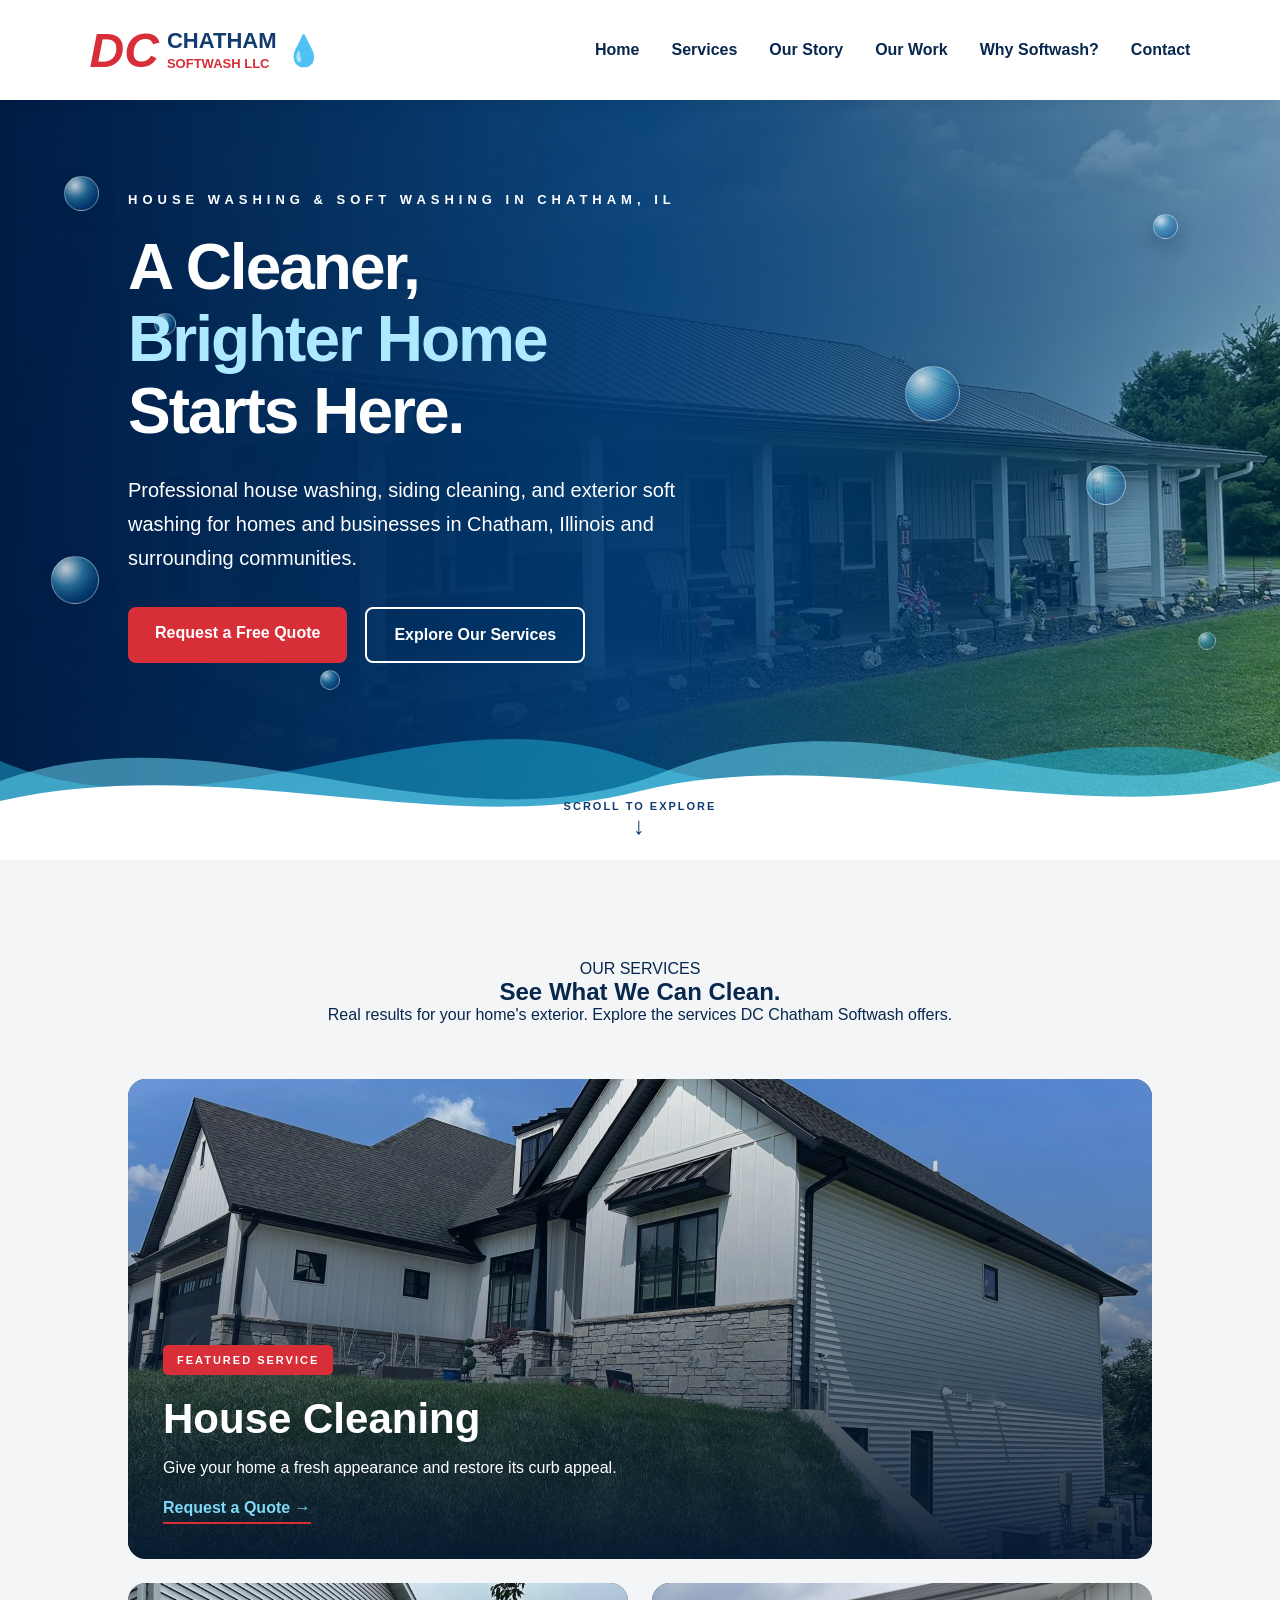
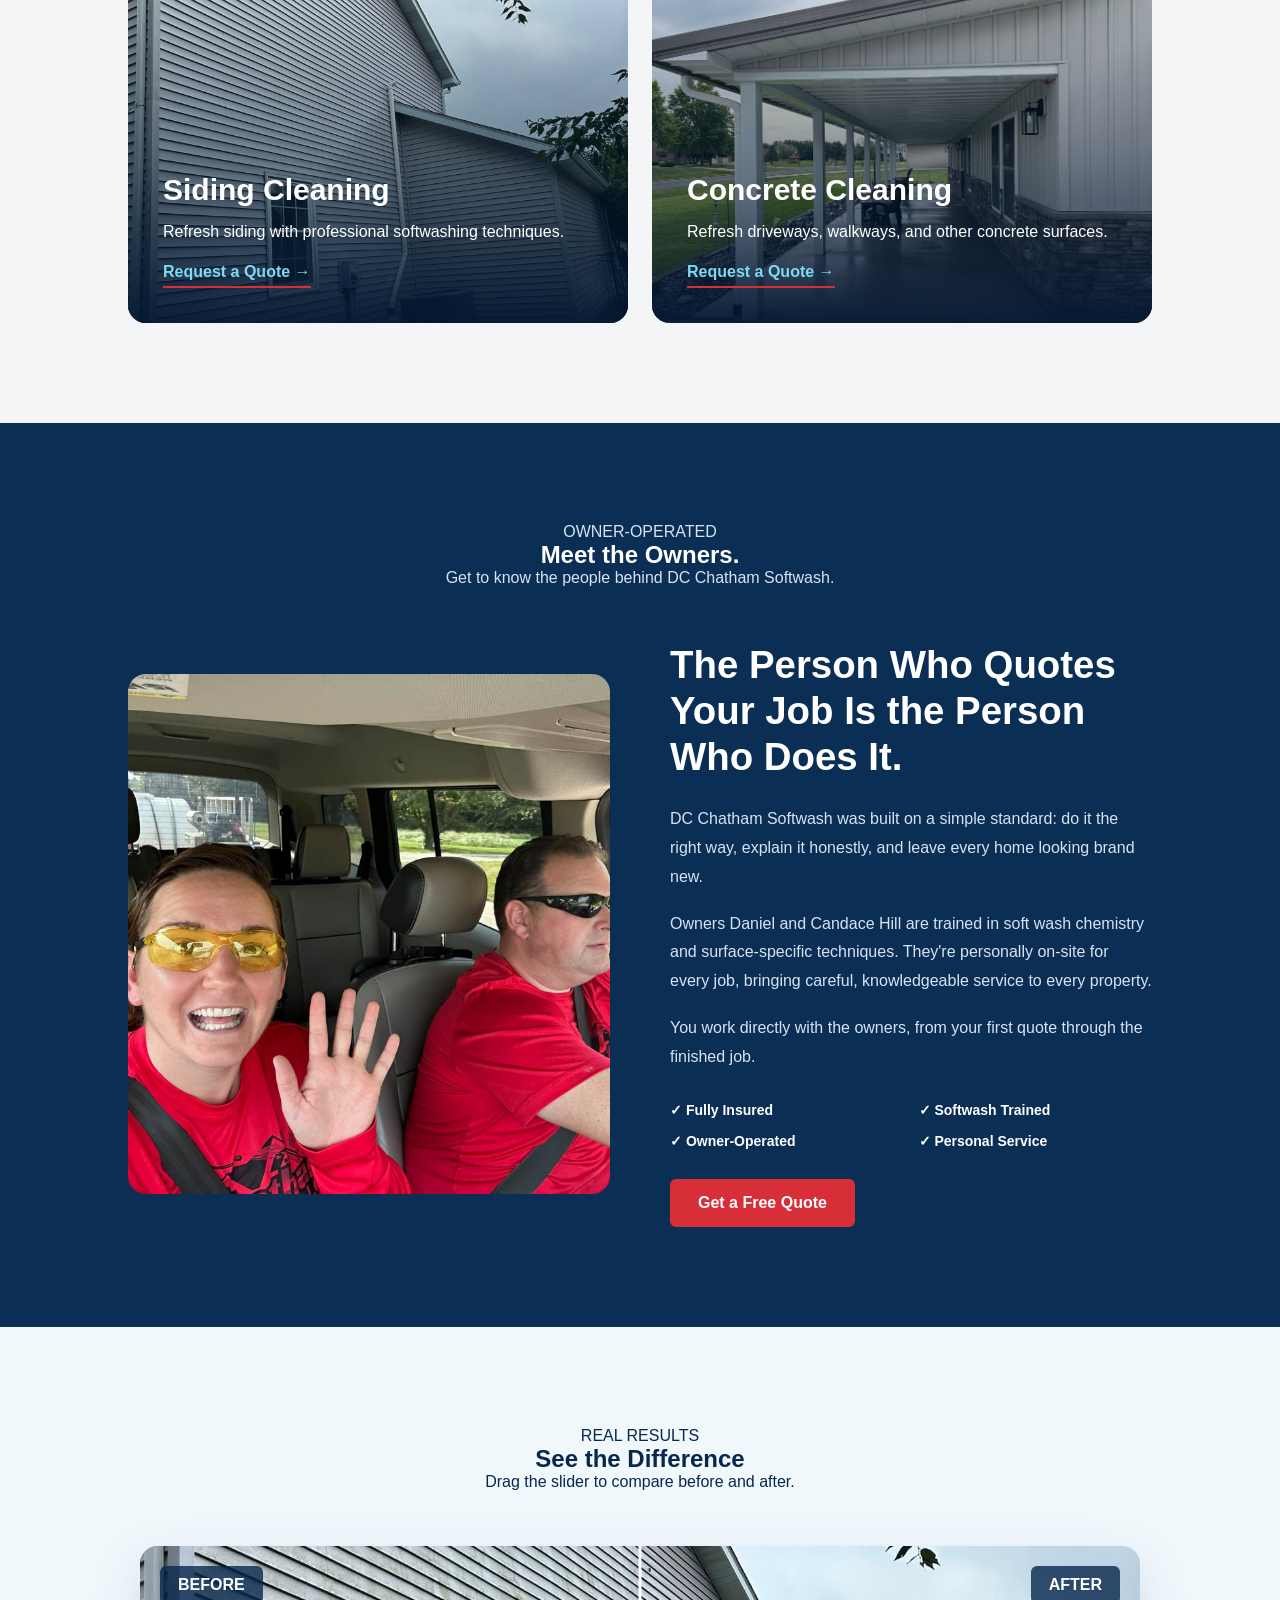
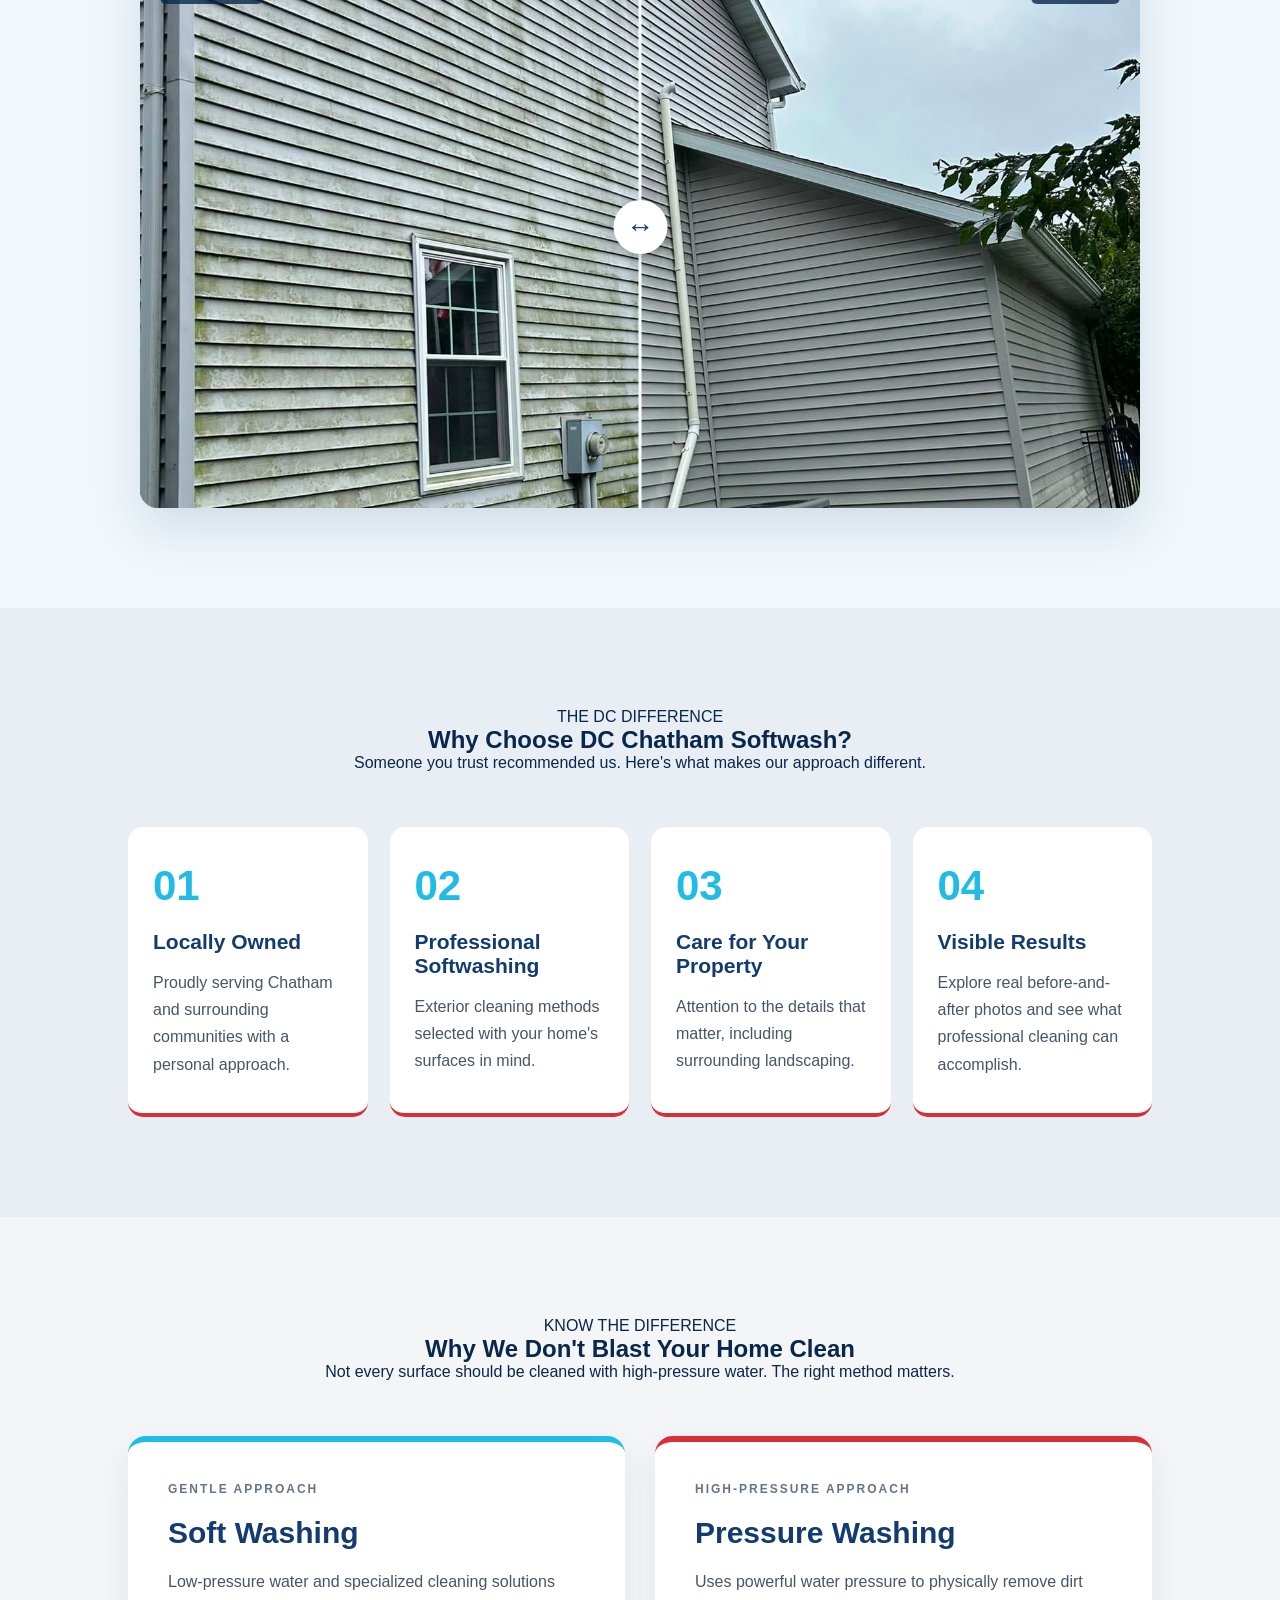
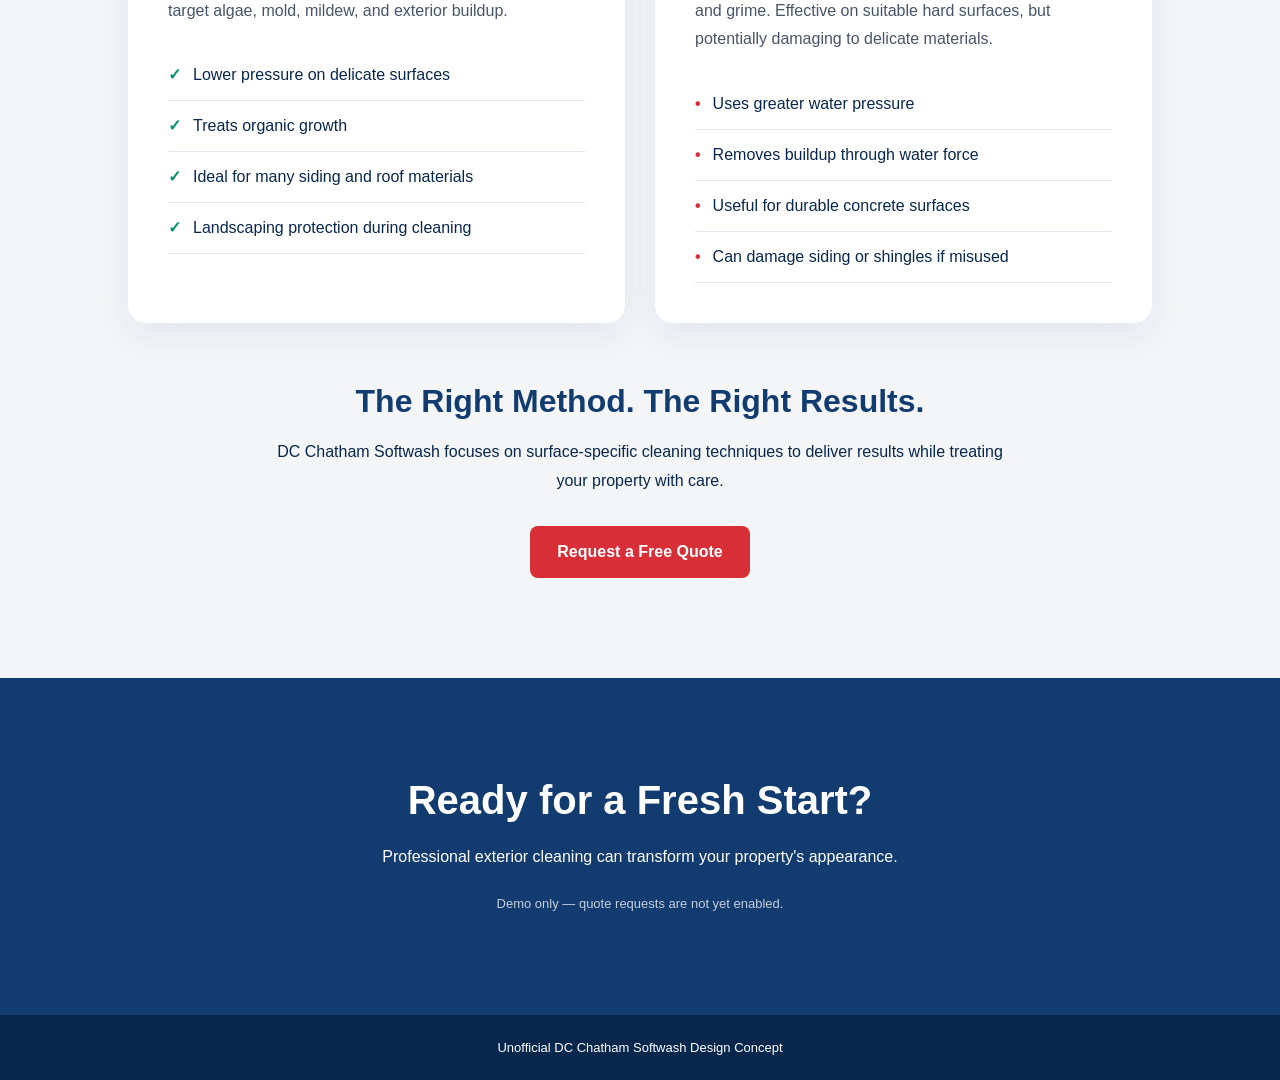
<file: index.html>
<!DOCTYPE html>
<html lang="en">

<head>
    <!-- Character encoding -->
    <meta charset="UTF-8">

    <!-- Mobile responsiveness -->
    <meta name="viewport"
          content="width=device-width, initial-scale=1.0">

    <!-- SEO page title -->
    <title>House Washing & Soft Washing in Chatham, IL | DC Chatham Softwash</title>

    <!-- Google search description -->
    <meta name="description"
          content="DC Chatham Softwash provides professional house washing, siding cleaning, and exterior soft washing in Chatham, Illinois. Contact us for a free quote.">

    <!-- Social media sharing -->
    <meta property="og:type" content="website">

    <meta property="og:title"
          content="DC Chatham Softwash | Professional Exterior Cleaning">

    <meta property="og:description"
          content="Professional house washing, siding cleaning, and exterior soft washing in Chatham, Illinois.">

    <!-- Theme color -->
    <meta name="theme-color" content="#092b50">

    <!-- GitHub Pages stylesheet -->
    <link rel="stylesheet" href="static/style.css">

    <!-- GitHub Pages JavaScript -->
    <script defer src="static/script.js"></script>
</head>

<body>

    <!-- NAVIGATION -->
    <header class="header">

        <a href="#home" class="logo">
            <span class="logo-dc">DC</span>
            <span class="logo-name">
                CHATHAM
                <small>SOFTWASH LLC</small>
            </span>
            <span class="logo-drop">&#128167;</span>
        </a>

        <button
            class="menu-toggle"
            type="button"
            aria-label="Open navigation menu"
            aria-expanded="false"
            aria-controls="main-navigation"
        >
            <span></span>
            <span></span>
            <span></span>
        </button>

        <nav
            class="navigation"
            id="main-navigation"
            aria-label="Main navigation"
        >
            <a href="#home">Home</a>
            <a href="#services">Services</a>
            <a href="#about">Our Story</a>
            <a href="#results">Our Work</a>
            <a href="#softwash">Why Softwash?</a>
            <a href="#contact">Contact</a>
        </nav>

    </header>

    <main>

        <!-- DRAMATIC HERO -->
        <section class="hero" id="home">

            <div class="hero-image"></div>
            <div class="hero-overlay"></div>

            <!-- MOVING WATER DROPLETS -->
            <div class="droplets" aria-hidden="true">
                <span class="droplet drop-1"></span>
                <span class="droplet drop-2"></span>
                <span class="droplet drop-3"></span>
                <span class="droplet drop-4"></span>
                <span class="droplet drop-5"></span>
                <span class="droplet drop-6"></span>
                <span class="droplet drop-7"></span>
                <span class="droplet drop-8"></span>
            </div>

            <!-- HERO TEXT -->
            <div class="hero-content">

                <p class="eyebrow">
                    HOUSE WASHING & SOFT WASHING IN CHATHAM, IL
                </p>

                <h1>
                    A Cleaner,<br>
                    <span>Brighter Home</span><br>
                    Starts Here.
                </h1>

                <p class="hero-description">
                    Professional house washing, siding cleaning,
                    and exterior soft washing for homes and
                    businesses in Chatham, Illinois and
                    surrounding communities.
                </p>

                <div class="hero-buttons">

                    <a href="#contact" class="btn btn-red">
                        Request a Free Quote
                    </a>

                    <a href="#services" class="btn btn-outline">
                        Explore Our Services
                    </a>

                </div>

            </div>

            <!-- LAYERED WATER WAVES -->
            <div class="wave-container" aria-hidden="true">

                <svg class="wave wave-back"
                     viewBox="0 0 1440 180"
                     preserveAspectRatio="none">
                    <path d="
                        M0,80
                        C240,170 480,0 720,80
                        C960,160 1200,10 1440,90
                        L1440,180 L0,180 Z
                    "/>
                </svg>

                <svg class="wave wave-middle"
                     viewBox="0 0 1440 180"
                     preserveAspectRatio="none">
                    <path d="
                        M0,100
                        C250,20 500,180 750,90
                        C1000,0 1200,150 1440,70
                        L1440,180 L0,180 Z
                    "/>
                </svg>

                <svg class="wave wave-front"
                     viewBox="0 0 1440 180"
                     preserveAspectRatio="none">
                    <path d="
                        M0,120
                        C250,70 500,160 720,110
                        C950,60 1200,150 1440,100
                        L1440,180 L0,180 Z
                    "/>
                </svg>

            </div>

            <a href="#services" class="scroll-cue">
                SCROLL TO EXPLORE
                <span>&#8595;</span>
            </a>

        </section>


        <!-- SERVICES -->
        <section class="services" id="services">

            <div class="section-heading">
                <p class="section-label">OUR SERVICES</p>

                <h2>
                    See What <span>We Can Clean.</span>
                </h2>

                <p>
                    Real results for your home's exterior.
                    Explore the services DC Chatham Softwash offers.
                </p>
            </div>

            <div class="services-gallery">

                <!-- FEATURED HOUSE CLEANING -->
                <article class="service-featured">

                    <img
                        src="static/images/cleaned_house2.jpg"
                        alt="Clean residential home exterior"
                    >

                    <div class="service-overlay">

                        <span class="service-tag">
                            FEATURED SERVICE
                        </span>

                        <h3>House Cleaning</h3>

                        <p>
                            Give your home a fresh appearance
                            and restore its curb appeal.
                        </p>

                        <a href="#contact" class="service-link">
                            Request a Quote &#8594;
                        </a>

                    </div>

                </article>

                <!-- SMALLER SERVICE CARDS -->
                <div class="services-secondary">

                    <article class="service-photo-card">

                        <img
                            src="static/images/houseside_after.jpg"
                            alt="House siding after softwashing"
                        >

                        <div class="service-overlay">

                            <h3>Siding Cleaning</h3>

                            <p>
                                Refresh siding with professional
                                softwashing techniques.
                            </p>

                            <a href="#contact" class="service-link">
                                Request a Quote &#8594;
                            </a>

                        </div>

                    </article>

                    <article class="service-photo-card">

                        <img
                            src="static/images/cleaned_concrete.jpg"
                            alt="Concrete after professional cleaning"
                        >

                        <div class="service-overlay">

                            <h3>Concrete Cleaning</h3>

                            <p>
                                Refresh driveways, walkways,
                                and other concrete surfaces.
                            </p>

                            <a href="#contact" class="service-link">
                                Request a Quote &#8594;
                            </a>

                        </div>

                    </article>

                </div>

            </div>

        </section>


        <!-- ABOUT -->
        <section class="owners-section" id="about">

            <div class="section-heading">

                <p class="section-label">OWNER-OPERATED</p>

                <h2>
                    Meet <span>the Owners.</span>
                </h2>

                <p>
                    Get to know the people behind DC Chatham Softwash.
                </p>

            </div>

            <div class="owners-layout">

                <div class="owners-photo">

                    <img
                        src="static/images/owners.jpg"
                        alt="Daniel and Candace Hill, owners of DC Chatham Softwash"
                    >

                </div>

                <div class="owners-content">

                    <h3>
                        The Person Who Quotes Your Job
                        Is the Person Who Does It.
                    </h3>

                    <p>
                        DC Chatham Softwash was built on a simple standard:
                        do it the right way, explain it honestly, and leave
                        every home looking brand new.
                    </p>

                    <p>
                        Owners Daniel and Candace Hill are trained in soft
                        wash chemistry and surface-specific techniques.
                        They're personally on-site for every job, bringing
                        careful, knowledgeable service to every property.
                    </p>

                    <p>
                        You work directly with the owners, from your first
                        quote through the finished job.
                    </p>

                    <div class="owners-trust">
                        <span>✓ Fully Insured</span>
                        <span>✓ Softwash Trained</span>
                        <span>✓ Owner-Operated</span>
                        <span>✓ Personal Service</span>
                    </div>

                    <a href="#contact" class="owners-button">
                        Get a Free Quote
                    </a>

                </div>

            </div>

        </section>


        <!-- BEFORE AND AFTER SLIDER -->
        <section class="results" id="results">

            <div class="section-heading">

                <p class="section-label">REAL RESULTS</p>

                <h2>
                    See the <span>Difference</span>
                </h2>

                <p>
                    Drag the slider to compare before and after.
                </p>

            </div>

            <div class="comparison">

                <img
                    class="after-image"
                    src="static/images/houseside_after.jpg"
                    alt="Exterior after cleaning"
                >

                <div class="before-layer">

                    <img
                        class="before-image"
                        src="static/images/houseside_before.jpg"
                        alt="Exterior before cleaning"
                    >

                </div>

                <span class="photo-label label-before">
                    BEFORE
                </span>

                <span class="photo-label label-after">
                    AFTER
                </span>

                <div class="slider-handle" aria-hidden="true">
                    <span>&#8596;</span>
                </div>

                <input
                    type="range"
                    class="comparison-slider"
                    min="0"
                    max="100"
                    value="50"
                    aria-label="Reveal before and after cleaning"
                >

            </div>

        </section>


        <!-- WHY US -->
        <section class="why-us" id="why-us">

            <div class="section-heading">

                <p class="section-label">THE DC DIFFERENCE</p>

                <h2>
                    Why Choose <span>DC Chatham Softwash?</span>
                </h2>

                <p>
                    Someone you trust recommended us.
                    Here's what makes our approach different.
                </p>

            </div>

            <div class="why-grid">

                <article class="why-card">

                    <div class="why-number">01</div>

                    <h3>Locally Owned</h3>

                    <p>
                        Proudly serving Chatham and surrounding
                        communities with a personal approach.
                    </p>

                </article>

                <article class="why-card">

                    <div class="why-number">02</div>

                    <h3>Professional Softwashing</h3>

                    <p>
                        Exterior cleaning methods selected
                        with your home's surfaces in mind.
                    </p>

                </article>

                <article class="why-card">

                    <div class="why-number">03</div>

                    <h3>Care for Your Property</h3>

                    <p>
                        Attention to the details that matter,
                        including surrounding landscaping.
                    </p>

                </article>

                <article class="why-card">

                    <div class="why-number">04</div>

                    <h3>Visible Results</h3>

                    <p>
                        Explore real before-and-after photos
                        and see what professional cleaning
                        can accomplish.
                    </p>

                </article>

            </div>

        </section>


        <!-- SOFTWASH VS PRESSURE WASH -->
        <section class="wash-comparison" id="softwash">

            <div class="section-heading">

                <p class="section-label">KNOW THE DIFFERENCE</p>

                <h2>
                    Why We Don't <span>Blast Your Home Clean</span>
                </h2>

                <p>
                    Not every surface should be cleaned with
                    high-pressure water. The right method matters.
                </p>

            </div>

            <div class="wash-grid">

                <article class="wash-card softwash-card">

                    <div class="wash-tag">GENTLE APPROACH</div>

                    <h3>Soft Washing</h3>

                    <p>
                        Low-pressure water and specialized cleaning
                        solutions target algae, mold, mildew,
                        and exterior buildup.
                    </p>

                    <ul>
                        <li>Lower pressure on delicate surfaces</li>
                        <li>Treats organic growth</li>
                        <li>Ideal for many siding and roof materials</li>
                        <li>Landscaping protection during cleaning</li>
                    </ul>

                </article>

                <article class="wash-card pressure-card">

                    <div class="wash-tag">HIGH-PRESSURE APPROACH</div>

                    <h3>Pressure Washing</h3>

                    <p>
                        Uses powerful water pressure to physically
                        remove dirt and grime. Effective on suitable
                        hard surfaces, but potentially damaging
                        to delicate materials.
                    </p>

                    <ul>
                        <li>Uses greater water pressure</li>
                        <li>Removes buildup through water force</li>
                        <li>Useful for durable concrete surfaces</li>
                        <li>Can damage siding or shingles if misused</li>
                    </ul>

                </article>

            </div>

            <div class="wash-bottom">

                <h3>The Right Method. The Right Results.</h3>

                <p>
                    DC Chatham Softwash focuses on surface-specific
                    cleaning techniques to deliver results while
                    treating your property with care.
                </p>

                <a href="#contact" class="btn btn-red">
                    Request a Free Quote
                </a>

            </div>

        </section>


        <!-- CONTACT -->
        <section class="contact" id="contact">

            <h2>Ready for a Fresh Start?</h2>

            <p>
                Professional exterior cleaning can
                transform your property's appearance.
            </p>

            <p class="demo-note">
                Demo only — quote requests are not yet enabled.
            </p>

        </section>

    </main>


    <!-- FOOTER -->
    <footer>
        <p>Unofficial DC Chatham Softwash Design Concept</p>
    </footer>

</body>
</html>
</file>
<file: static/style.css>
/* ==========================
   COLORS AND RESET
========================== */

:root {
    --navy: #123b70;
    --dark-blue: #08274d;
    --red: #d72e38;
    --water: #20bce5;
    --ice: #f1f8fc;
    --white: #ffffff;
    --scroll: 0;
}

* {
    margin: 0;
    padding: 0;
    box-sizing: border-box;
}

html {
    scroll-behavior: smooth;
}

body {
    font-family: Arial, sans-serif;
    color: var(--dark-blue);
    overflow-x: hidden;
}

a {
    text-decoration: none;
}

/* ==========================
   HEADER
========================== */

.header {
    height: 100px;
    padding: 0 7%;
    display: flex;
    align-items: center;
    justify-content: space-between;
    gap: 20px;
    background: white;
    position: relative;
    z-index: 20;
}

.logo {
    display: flex;
    align-items: center;
    gap: 8px;
}

.logo-dc {
    font-size: 48px;
    font-weight: 900;
    font-style: italic;
    color: var(--red);
}

.logo-name {
    font-size: 22px;
    font-weight: 900;
    color: var(--navy);
    line-height: 1;
}

.logo-name small {
    display: block;
    color: var(--red);
    font-size: 13px;
    margin-top: 5px;
}

.logo-drop {
    font-size: 30px;
}

.navigation {
    display: flex;
    gap: 32px;
}

.navigation a {
    color: var(--dark-blue);
    font-weight: bold;
}

.navigation a:hover {
    color: var(--red);
}

.header-quote {
    background: var(--red);
    color: white;
    padding: 14px 24px;
    border-radius: 8px;
    font-weight: bold;
}

/* ==========================
   DRAMATIC HERO
========================== */

.hero {
    min-height: 760px;
    position: relative;
    display: flex;
    align-items: center;
    overflow: hidden;
    isolation: isolate;
    --scroll: 0;
}

.hero-image {
    position: absolute;
    inset: 0;
    z-index: -3;


background-image:
    linear-gradient(
        90deg,
        rgba(5, 25, 50, 0.85) 0%,
        rgba(5, 25, 50, 0.55) 45%,
        rgba(5, 25, 50, 0.15) 100%
    ),
    url("images/cleaned_house_straightened.jpg");


    background-size: cover;
    background-position: center;

    transform: scale(calc(1 + var(--scroll) * .14));
    will-change: transform;
}

.hero-overlay {
    position: absolute;
    inset: 0;
    z-index: -2;

    background: linear-gradient(
        90deg,
        rgba(0, 28, 69, .98),
        rgba(0, 63, 122, .86),
        rgba(0, 102, 158, .25)
    );
}

.hero-content {
    position: relative;
    z-index: 5;
    padding: 75px 10% 180px;
    max-width: 1050px;
    color: white;
}

.eyebrow {
    letter-spacing: 5px;
    font-size: 13px;
    font-weight: bold;
    margin-bottom: 25px;
}

.hero h1 {
    font-size: clamp(42px, 5vw, 76px);
    line-height: 1.12;
    letter-spacing: -2px;
    margin-bottom: 25px;
}

.hero h1 span {
    color: #aeeaff;
}

.hero-description {
    font-size: 20px;
    line-height: 1.7;
    max-width: 600px;
    margin-bottom: 32px;
}

.hero-buttons {
    display: flex;
    gap: 18px;
    flex-wrap: wrap;
}

.btn {
    padding: 17px 27px;
    border-radius: 8px;
    font-weight: bold;
    transition: transform .3s;
}

.btn:hover {
    transform: translateY(-4px);
}

.btn-red {
    background: var(--red);
    color: white;
}

.btn-outline {
    border: 2px solid white;
    color: white;
}

/* ==========================
   DRAMATIC DROPLETS
========================== */

.droplets {
    position: absolute;
    inset: 0;
    pointer-events: none;
    z-index: 2;
}

.droplet {
    position: absolute;
    width: 35px;
    height: 35px;
    border-radius: 50%;

    background: radial-gradient(
        circle at 30% 25%,
        rgba(255,255,255,.95),
        rgba(90,215,255,.5) 38%,
        rgba(0,100,200,.18) 75%
    );

    border: 1px solid #ffffff77;

    box-shadow:
        inset -5px -7px 12px #004b8b55,
        0 8px 20px #001b3d55;

    opacity: .8;

    transform: translateY(
        calc(var(--scroll) * 200px)
    );

    will-change: transform;
}

.drop-1 { top: 10%; left: 5%; }
.drop-2 { top: 28%; left: 12%; width: 22px; height: 22px; }
.drop-3 { top: 60%; left: 4%; width: 48px; height: 48px; }
.drop-4 { top: 15%; right: 8%; width: 25px; height: 25px; }
.drop-5 { top: 48%; right: 12%; width: 40px; height: 40px; }
.drop-6 { top: 70%; right: 5%; width: 18px; height: 18px; }
.drop-7 { top: 35%; right: 25%; width: 55px; height: 55px; }
.drop-8 { top: 75%; left: 25%; width: 20px; height: 20px; }

.drop-2,
.drop-5,
.drop-7 {
    transform: translateY(
        calc(var(--scroll) * 320px)
    );
}

/* ==========================
   LAYERED WATER WAVES
========================== */

.wave-container {
    position: absolute;
    bottom: -1px;
    left: 0;
    width: 100%;
    height: 180px;
    overflow: hidden;
    z-index: 4;
    pointer-events: none;
}

.wave {
    position: absolute;
    bottom: 0;
    width: 100%;
    height: 100%;
    will-change: transform;
}

.wave-back {
    fill: rgba(32,188,229,.45);
    transform: translateY(
        calc(var(--scroll) * -50px)
    );
}

.wave-middle {
    fill: rgba(105,215,245,.55);
    transform: translateY(
        calc(var(--scroll) * -30px)
    );
}

.wave-front {
    fill: white;
    transform: translateY(
        calc(var(--scroll) * -12px)
    );
}

.scroll-cue {
    position: absolute;
    bottom: 20px;
    left: 50%;
    transform: translateX(-50%);
    z-index: 6;
    color: var(--navy);
    font-size: 11px;
    font-weight: bold;
    letter-spacing: 2px;
    text-align: center;
}

.scroll-cue span {
    display: block;
    font-size: 24px;
}


/* ==========================
   SERVICES PHOTO GALLERY
========================== */

.services {
    padding: 100px 10%;
    background: #ffffff;
}

.services-gallery {
    max-width: 1200px;
    margin: 0 auto;
    display: grid;
    gap: 24px;
}

.service-featured,
.service-photo-card {
    position: relative;
    overflow: hidden;
    border-radius: 18px;
    isolation: isolate;
    background: #123b70;
}

.service-featured {
    min-height: 480px;
}

.services-secondary {
    display: grid;
    grid-template-columns: repeat(2, 1fr);
    gap: 24px;
}

.service-photo-card {
    min-height: 340px;
}

/* IMAGES */

.service-featured img,
.service-photo-card img {
    position: absolute;
    width: 100%;
    height: 100%;
    inset: 0;
    object-fit: cover;
    z-index: -2;
    transition: transform 0.6s ease;
}

/* DARK OVERLAY */

.service-featured::after,
.service-photo-card::after {
    content: "";
    position: absolute;
    inset: 0;
    z-index: -1;

    background: linear-gradient(
        to top,
        rgba(3, 23, 49, 0.95),
        rgba(3, 23, 49, 0.45) 50%,
        rgba(3, 23, 49, 0.05)
    );
}

/* TEXT */

.service-overlay {
    position: absolute;
    bottom: 0;
    left: 0;
    width: 100%;
    padding: 35px;
    color: white;
}

.service-overlay h3 {
    font-size: 30px;
    margin-bottom: 12px;
}

.service-featured .service-overlay h3 {
    font-size: 42px;
}

.service-overlay p {
    font-size: 16px;
    line-height: 1.6;
    max-width: 500px;
    margin-bottom: 18px;
}

.service-tag {
    display: inline-block;
    background: #d72e38;
    color: white;
    padding: 9px 14px;
    border-radius: 5px;
    font-size: 11px;
    font-weight: bold;
    letter-spacing: 2px;
    margin-bottom: 20px;
}

.service-link {
    display: inline-block;
    color: #7dd9f5;
    font-weight: bold;
    padding-bottom: 5px;
    border-bottom: 2px solid #d72e38;
}

.service-link:hover {
    color: white;
}

/* HOVER EFFECT */

.service-featured:hover img,
.service-photo-card:hover img {
    transform: scale(1.07);
}

/* MOBILE */

@media (max-width: 700px) {
    .services {
        padding: 75px 6%;
    }

    .services-secondary {
        grid-template-columns: 1fr;
    }

    .service-featured {
        min-height: 420px;
    }

    .service-photo-card {
        min-height: 340px;
    }

    .service-overlay {
        padding: 25px;
    }

    .service-featured .service-overlay h3 {
        font-size: 32px;
    }

    .service-overlay h3 {
        font-size: 26px;
    }
}

@media (prefers-reduced-motion: reduce) {
    .service-featured img,
    .service-photo-card img {
        transition: none;
    }
}


/* ==========================
   ABOUT AND CONTACT
========================== */

.about {
    padding: 100px 10%;
    background: var(--ice);
}

.about h2 {
    font-size: 40px;
    margin-bottom: 20px;
}

.about p {
    line-height: 1.8;
}

.contact {
    padding: 100px 10%;
    background: var(--navy);
    color: white;
    text-align: center;
}

.contact h2 {
    font-size: 40px;
    margin-bottom: 20px;
}

.contact p {
    line-height: 1.8;
}

.demo-note {
    margin-top: 20px;
    font-size: 13px;
    opacity: .75;
}

footer {
    background: var(--dark-blue);
    color: white;
    text-align: center;
    padding: 25px;
    font-size: 13px;
}

/* ==========================
   RESPONSIVE DESIGN
========================== */

@media (max-width: 900px) {
    .header {
        height: auto;
        padding: 20px 5%;
        flex-wrap: wrap;
    }

    .navigation {
        width: 100%;
        justify-content: center;
        flex-wrap: wrap;
        order: 3;
    }

    .hero-content {
        padding: 100px 7% 180px;
    }

    .service-grid {
        grid-template-columns: repeat(2, 1fr);
    }
}

@media (max-width: 600px) {
    .header {
        justify-content: center;
    }

    .logo-dc {
        font-size: 36px;
    }

    .logo-name {
        font-size: 17px;
    }

    .navigation {
        gap: 15px;
        font-size: 13px;
    }

    .hero {
        min-height: 720px;
    }

    .hero-content {
        padding: 85px 6% 175px;
    }

    .hero h1 {
        letter-spacing: -1px;
    }

    .hero-description {
        font-size: 16px;
    }

    .eyebrow {
        letter-spacing: 2px;
        font-size: 11px;
    }

    .wave-container {
        height: 110px;
    }

    .services,
    .about,
    .contact {
        padding: 75px 6%;
    }

    .service-grid {
        grid-template-columns: 1fr;
    }
}

@media (prefers-reduced-motion: reduce) {
    html {
        scroll-behavior: auto;
    }

    .hero-image,
    .droplet,
    .wave {
        transform: none !important;
        will-change: auto;
    }

    .btn,
    .service-card {
        transition: none;
    }
}

/* BEFORE AND AFTER RESULTS */

.results {
    padding: 100px 10%;
    background: #f1f8fc;
}

.comparison {
    --position: 50%;
    position: relative;
    width: 100%;
    max-width: 1000px;
    aspect-ratio: 16 / 9;
    margin: 0 auto;
    overflow: hidden;
    border-radius: 18px;
    box-shadow: 0 20px 50px #123b7025;
}

.after-image,
.before-image {
    position: absolute;
    inset: 0;
    width: 100%;
    height: 100%;
    object-fit: cover;
}

.before-layer {
    position: absolute;
    inset: 0;
    clip-path: inset(0 calc(100% - var(--position)) 0 0);
}

.photo-label {
    position: absolute;
    top: 20px;
    padding: 10px 18px;
    border-radius: 6px;
    background: #08274dcc;
    color: white;
    font-weight: bold;
    z-index: 2;
}

.label-before {
    left: 20px;
}

.label-after {
    right: 20px;
}

.slider-handle {
    position: absolute;
    top: 0;
    bottom: 0;
    left: var(--position);
    width: 3px;
    background: white;
    transform: translateX(-50%);
    pointer-events: none;
    z-index: 3;
}

.slider-handle span {
    position: absolute;
    top: 50%;
    left: 50%;
    transform: translate(-50%, -50%);
    display: grid;
    place-items: center;
    width: 54px;
    height: 54px;
    border-radius: 50%;
    background: white;
    color: #123b70;
    font-size: 28px;
    box-shadow: 0 3px 15px #0004;
}

.comparison-slider {
    position: absolute;
    inset: 0;
    width: 100%;
    height: 100%;
    margin: 0;
    opacity: 0;
    cursor: ew-resize;
    z-index: 4;
}

.comparison-slider:focus-visible {
    opacity: 1;
    height: 25px;
    top: auto;
    accent-color: #d72e38;
}

/* WHY CHOOSE DC */

.why-us {
    padding: 100px 10%;
    background: white;
}

.why-grid {
    display: grid;
    grid-template-columns: repeat(4, 1fr);
    gap: 22px;
}

.why-card {
    padding: 35px 25px;
    background: #f1f8fc;
    border-radius: 15px;
    border-bottom: 4px solid #d72e38;
    transition: transform 0.3s ease;
}

.why-card:hover {
    transform: translateY(-8px);
}

.why-number {
    font-size: 42px;
    font-weight: 900;
    color: #20bce5;
    margin-bottom: 20px;
}

.why-card h3 {
    font-size: 21px;
    color: #123b70;
    margin-bottom: 15px;
}

.why-card p {
    line-height: 1.7;
    color: #475569;
}

@media (max-width: 1000px) {
    .why-grid {
        grid-template-columns: repeat(2, 1fr);
    }
}

@media (max-width: 600px) {
    .why-us {
        padding: 75px 6%;
    }

    .why-grid {
        grid-template-columns: 1fr;
    }
}

/* SOFTWASH VS PRESSURE WASH */

.wash-comparison {
    padding: 100px 10%;
    background: #f1f8fc;
}

.wash-grid {
    display: grid;
    grid-template-columns: 1fr 1fr;
    gap: 30px;
    max-width: 1100px;
    margin: 0 auto;
}

.wash-card {
    background: white;
    padding: 40px;
    border-radius: 18px;
    box-shadow: 0 12px 35px #123b7012;
}

.softwash-card {
    border-top: 6px solid #20bce5;
}

.pressure-card {
    border-top: 6px solid #d72e38;
}

.wash-tag {
    font-size: 12px;
    letter-spacing: 2px;
    font-weight: bold;
    color: #64748b;
    margin-bottom: 20px;
}

.wash-card h3 {
    font-size: 30px;
    color: #123b70;
    margin-bottom: 18px;
}

.wash-card p {
    line-height: 1.8;
    color: #475569;
    margin-bottom: 25px;
}

.wash-card ul {
    list-style: none;
    padding: 0;
}

.wash-card li {
    padding: 13px 0;
    border-bottom: 1px solid #e2e8f0;
    line-height: 1.5;
}

.softwash-card li::before {
    content: "✓";
    color: #078f76;
    font-weight: bold;
    margin-right: 12px;
}

.pressure-card li::before {
    content: "•";
    color: #d72e38;
    font-weight: bold;
    margin-right: 12px;
}

.wash-bottom {
    max-width: 750px;
    margin: 60px auto 0;
    text-align: center;
}

.wash-bottom h3 {
    font-size: 32px;
    color: #123b70;
    margin-bottom: 18px;
}

.wash-bottom p {
    line-height: 1.8;
    margin-bottom: 30px;
}

.wash-bottom .btn {
    display: inline-block;
}

@media (max-width: 700px) {
    .wash-comparison {
        padding: 75px 6%;
    }

    .wash-grid {
        grid-template-columns: 1fr;
    }

    .wash-card {
        padding: 28px;
    }
}

/* ==================================
   CENTER ALL SECTION INTRODUCTIONS
================================== */

/* Main section headings */
.section-heading {
    text-align: center;
    max-width: 850px;
    margin: 0 auto 55px;
}

/* Heading titles and descriptions */
.section-heading h2,
.section-heading p {
    text-align: center;
}

/* About section */
.about {
    text-align: center;
}

.about p {
    max-width: 750px;
    margin-left: auto;
    margin-right: auto;
}

/* Contact section */
.contact {
    text-align: center;
}

/* ==========================
   MEET THE OWNERS
========================== */

.owners-section {
    background: #0b2e55;
    color: white;
    padding: 100px 10%;
}

.owners-section .section-heading h2 {
    color: white;
}

.owners-section .section-heading p {
    color: #d6e4f2;
}

.owners-layout {
    max-width: 1200px;
    margin: 0 auto;
    display: grid;
    grid-template-columns: 1fr 1fr;
    align-items: center;
    gap: 60px;
}

.owners-photo {
    border-radius: 18px;
    overflow: hidden;
}

.owners-photo img {
    display: block;
    width: 100%;
    height: 520px;
    object-fit: cover;
}

.owners-content h3 {
    font-size: clamp(28px, 3vw, 42px);
    line-height: 1.2;
    margin-bottom: 25px;
}

.owners-content p {
    color: #d6e4f2;
    font-size: 16px;
    line-height: 1.8;
    margin-bottom: 18px;
}

.owners-trust {
    display: grid;
    grid-template-columns: 1fr 1fr;
    gap: 15px;
    margin: 30px 0;
}

.owners-trust span {
    color: white;
    font-size: 14px;
    font-weight: 600;
}

.owners-button {
    display: inline-block;
    background: #d72e38;
    color: white;
    padding: 15px 28px;
    border-radius: 6px;
    text-decoration: none;
    font-weight: bold;
    transition: background 0.3s ease;
}

.owners-button:hover {
    background: #b8202b;
}

/* MOBILE */

@media (max-width: 800px) {
    .owners-section {
        padding: 75px 6%;
    }

    .owners-layout {
        grid-template-columns: 1fr;
        gap: 35px;
    }

    .owners-photo img {
        height: auto;
        max-height: 500px;
    }

    .owners-content {
        text-align: center;
    }

    .owners-trust {
        text-align: left;
    }
}

/* ==========================
   SOFTER PAGE BACKGROUNDS
========================== */

body {
    background-color: #f3f5f7;
}

/* Main light sections */
.services,
.comparison-section,
.before-after,
.wash-comparison {
    background-color: #f3f5f7;
}

/* Alternate section background */
.why-us {
    background-color: #e8eef3;
}

/* Keep cards clean and distinct */
.why-card {
    background-color: #ffffff;
}

/* MOBILE HERO AND BUTTON ALIGNMENT */

@media (max-width: 768px) {

    .hero {
        text-align: center;
    }

    .hero-content {
        text-align: center;
        margin-left: auto;
        margin-right: auto;
    }

    .hero-content h1,
    .hero-content p {
        text-align: center;
    }

    .hero-buttons,
    .hero-actions {
        display: flex;
        justify-content: center;
        align-items: center;
        flex-wrap: wrap;
        gap: 14px;
    }

    .owners-content {
        text-align: center;
    }

    .owners-button {
        margin-left: auto;
        margin-right: auto;
    }
}

/* ==============================
   HEADER AND MOBILE NAVIGATION
============================== */

/* Hide hamburger on desktop */
.menu-toggle {
    display: none;
}

/* Remove unused header quote button */
.header-quote {
    display: none;
}

/* Mobile layout */
@media (max-width: 768px) {

    .header {
        position: relative;
        display: flex;
        justify-content: space-between;
        align-items: center;
        z-index: 1000;
    }

    /* Hamburger button */
    .menu-toggle {
        display: flex;
        flex-direction: column;
        justify-content: center;
        align-items: center;
        gap: 5px;

        width: 44px;
        height: 44px;

        background: transparent;
        border: 1px solid #092b50;
        border-radius: 8px;
        cursor: pointer;
    }

    .menu-toggle span {
        display: block;
        width: 23px;
        height: 2px;
        background: #092b50;
        border-radius: 2px;
        transition: transform 0.3s, opacity 0.3s;
    }

    /* Mobile dropdown */
    .navigation {
        display: none;
        position: absolute;
        top: 100%;
        left: 0;
        right: 0;

        flex-direction: column;
        align-items: stretch;
        gap: 0;

        background: #092b50;
        padding: 12px 20px 20px;
        box-shadow: 0 12px 25px rgba(0,0,0,0.2);
    }

    .navigation.active {
        display: flex;
    }

    .navigation a {
        display: block;
        padding: 15px 12px;
        color: white;
        text-align: left;
        border-bottom: 1px solid rgba(255,255,255,0.12);
    }

    .navigation a:last-child {
        border-bottom: none;
    }

    /* Animate hamburger into an X */
    .menu-toggle.active span:nth-child(1) {
        transform: translateY(7px) rotate(45deg);
    }

    .menu-toggle.active span:nth-child(2) {
        opacity: 0;
    }

    .menu-toggle.active span:nth-child(3) {
        transform: translateY(-7px) rotate(-45deg);
    }

    /* Center mobile hero */
    .hero,
    .hero-content,
    .hero-content h1,
    .hero-content p {
        text-align: center;
    }

    .hero-content {
        margin-left: auto;
        margin-right: auto;
    }

    /* Center CTA groups */
    .hero-buttons,
    .hero-actions {
        display: flex;
        justify-content: center;
        align-items: center;
        flex-wrap: wrap;
        gap: 14px;
    }

    /* Center standalone buttons */
    .owners-section .btn,
    .contact .btn {
        margin-left: auto;
        margin-right: auto;
    }
}

/* ==========================
   STICKY HEADER
========================== */

.header {
    position: sticky;
    top: 0;
    z-index: 1000;
    background-color: #ffffff;
    box-shadow: 0 2px 12px rgba(0, 0, 0, 0.08);
}

/* Smooth navigation between sections */
html {
    scroll-behavior: smooth;
    scroll-padding-top: 100px;
}

/* MOBILE HERO WATER WAVE FIX */

@media (max-width: 768px) {

    .hero {
        position: relative;
        overflow: hidden;
    }

    .hero-wave,
    .hero-waves {
        width: 100%;
        left: 0;
        right: 0;
    }

    .hero-wave svg,
    .hero-waves svg {
        display: block;
        width: 100%;
        height: 100%;
    }
}

/* ==========================
   MOBILE WATER WAVE FIX
========================== */

@media (max-width: 768px) {

    .wave-container {
        position: absolute;
        left: 0;
        right: 0;
        width: 100%;
        overflow: hidden;
    }

    .wave-container .wave {
        position: absolute;
        left: 0;
        width: 100%;
        min-width: 100%;
        transform-origin: center;
    }

    .wave-container svg {
        display: block;
        width: 100%;
    }

    .scroll-cue {
        left: 50%;
        right: auto;
        transform: translateX(-50%);
        text-align: center;
        white-space: nowrap;
    }
}
</file>
